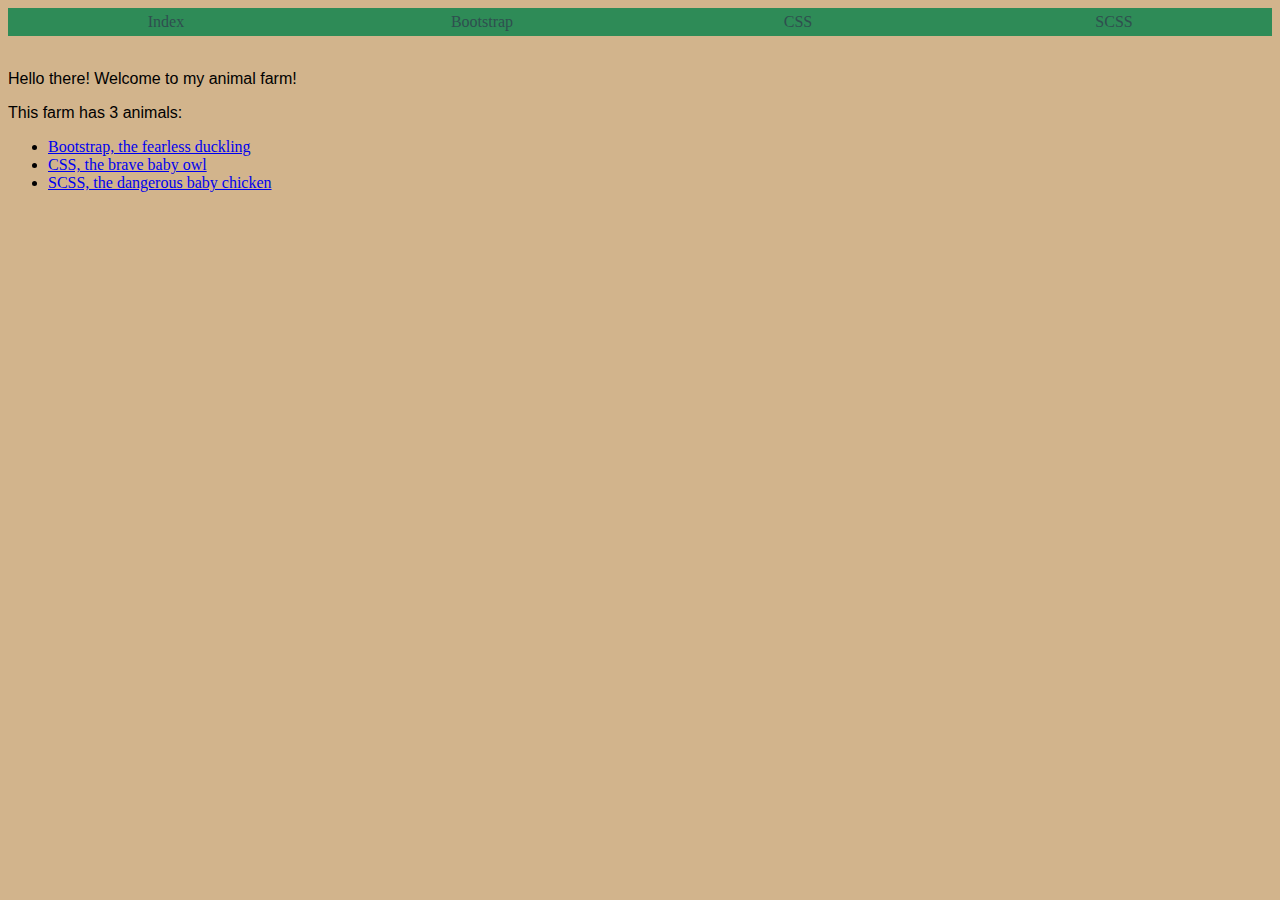
<file: index.html>
<!DOCTYPE html>
<html>
    <head>
      <link rel="stylesheet" type="text/css" href="lecture0Styles.css">


  
      <title>My Webpage - Johann Philipp Dreessen CSCI-E33a</title>

    </head>
    <body>
      <ul class='headerBar'>
        <li class='header'><a href='index.html'>Index</a></li>
        <li class='header'><a href='duckling.html'>Bootstrap</a></li>
        <li class='header'><a href='babyowl.html'>CSS</a></li>
        <li class='header'><a href='chicken.html'>SCSS</a></li>
      </ul>
      <br>



      <p>Hello there! Welcome to my animal farm!</p>

      <div>This farm has 3 animals:</div>


        <ul>
          <li><a href='duckling.html'>Bootstrap, the fearless duckling</a></li>
          <li><a href='babyowl.html'>CSS, the brave baby owl</a></li>
          <li><a href='chicken.html'>SCSS, the dangerous baby chicken</a></li>
        <ul>
    </body>
</html>
</file>
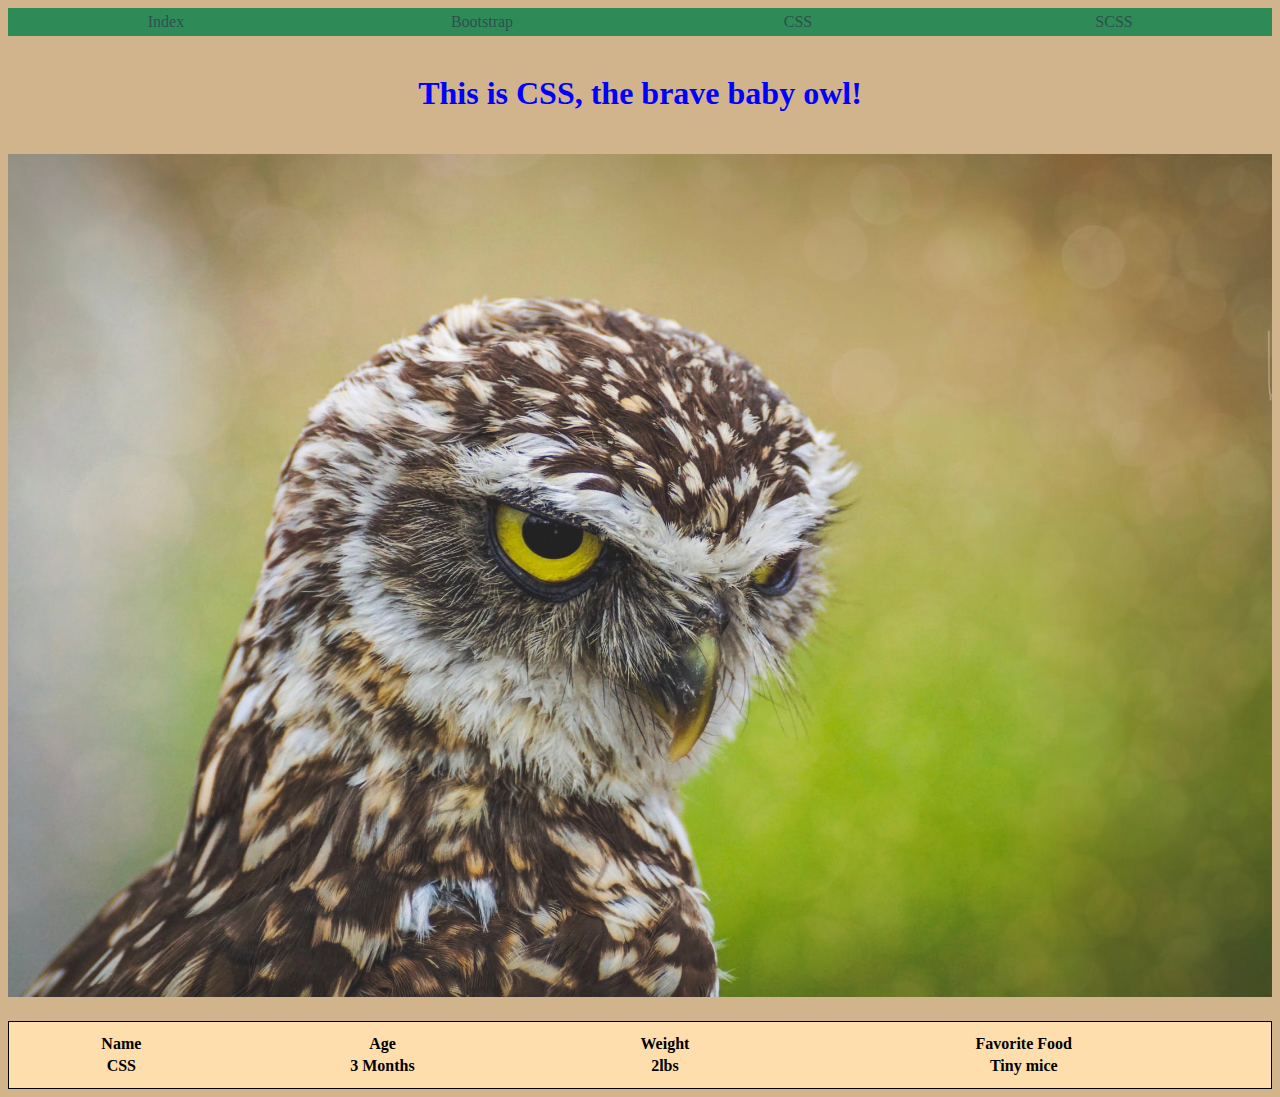
<file: babyowl.html>
<!DOCTYPE html>
<html>
    <head>
      <link rel="stylesheet" type="text/css" href="lecture0Styles.css">



      <title>My Webpage - Johann Philipp Dreessen CSCI-E33a</title>

    </head>
    <body>
      <ul class='headerBar'>
        <li class='header'><a href='index.html'>Index</a></li>
        <li class='header'><a href='duckling.html'>Bootstrap</a></li>
        <li class='header'><a href='babyowl.html'>CSS</a></li>
        <li class='header'><a href='chicken.html'>SCSS</a></li>
      </ul>
      <br>

      <h1 style="color: blue; text-align: center;">This is CSS, the brave baby owl!</h1>

      <img src='owlet.jpeg', alt="There should be a cute owlet picture here :(">

      <table id='babyowl'>
        <tr>
          <th>Name</th>
          <th>Age</th>
          <th>Weight</th>
          <th>Favorite Food</th>
        </tr>

        <tr>
          <th>CSS</th>
          <th>3 Months</th>
          <th>2lbs</th>
          <th>Tiny mice</th>
        </tr>

      </table>


    </body>
</html>
</file>
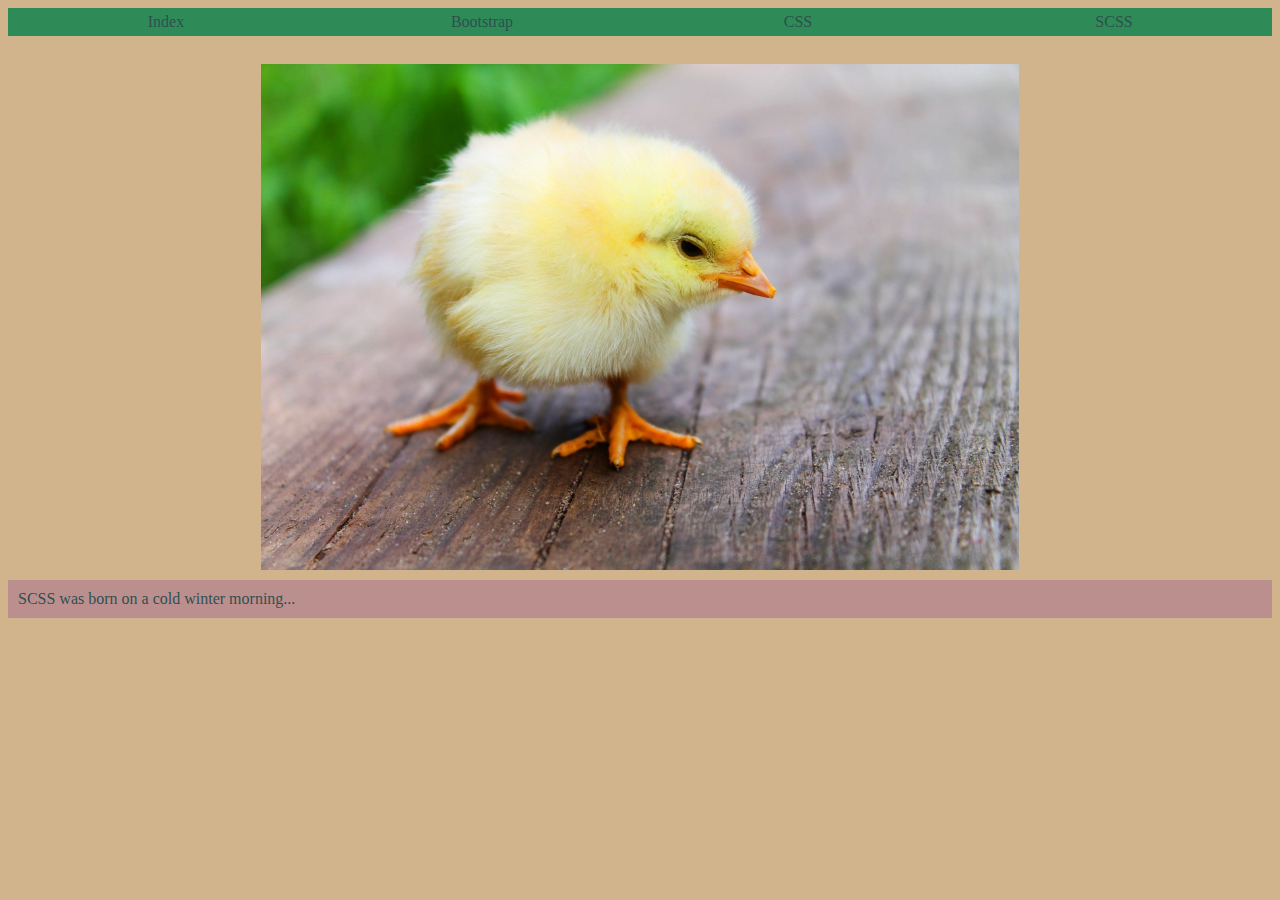
<file: chicken.html>
<!DOCTYPE html>
<html>
    <head>

      <link rel="stylesheet" type="text/css" href="scssStylesheet.css">
      <link rel="stylesheet" type="text/css" href="lecture0Styles.css">


      <title>My Webpage - Johann Philipp Dreessen CSCI-E33a</title>

    </head>
    <body>
      <ul class='headerBar'>
        <li class='header'><a href='index.html'>Index</a></li>
        <li class='header'><a href='duckling.html'>Bootstrap</a></li>
        <li class='header'><a href='babyowl.html'>CSS</a></li>
        <li class='header'><a href='chicken.html'>SCSS</a></li>
      </ul>
      <br>


      <!-- <h1 style="color: blue; text-align: center;">This is SCSS, the dangerous chicken!</h1> -->

      <img id=chickenpicture src='chicken.jpeg', alt="There should be a cute chicken picture here :(">

      <div class=scssStory>SCSS was born on a cold winter morning...</div>



    </body>
</html>
</file>
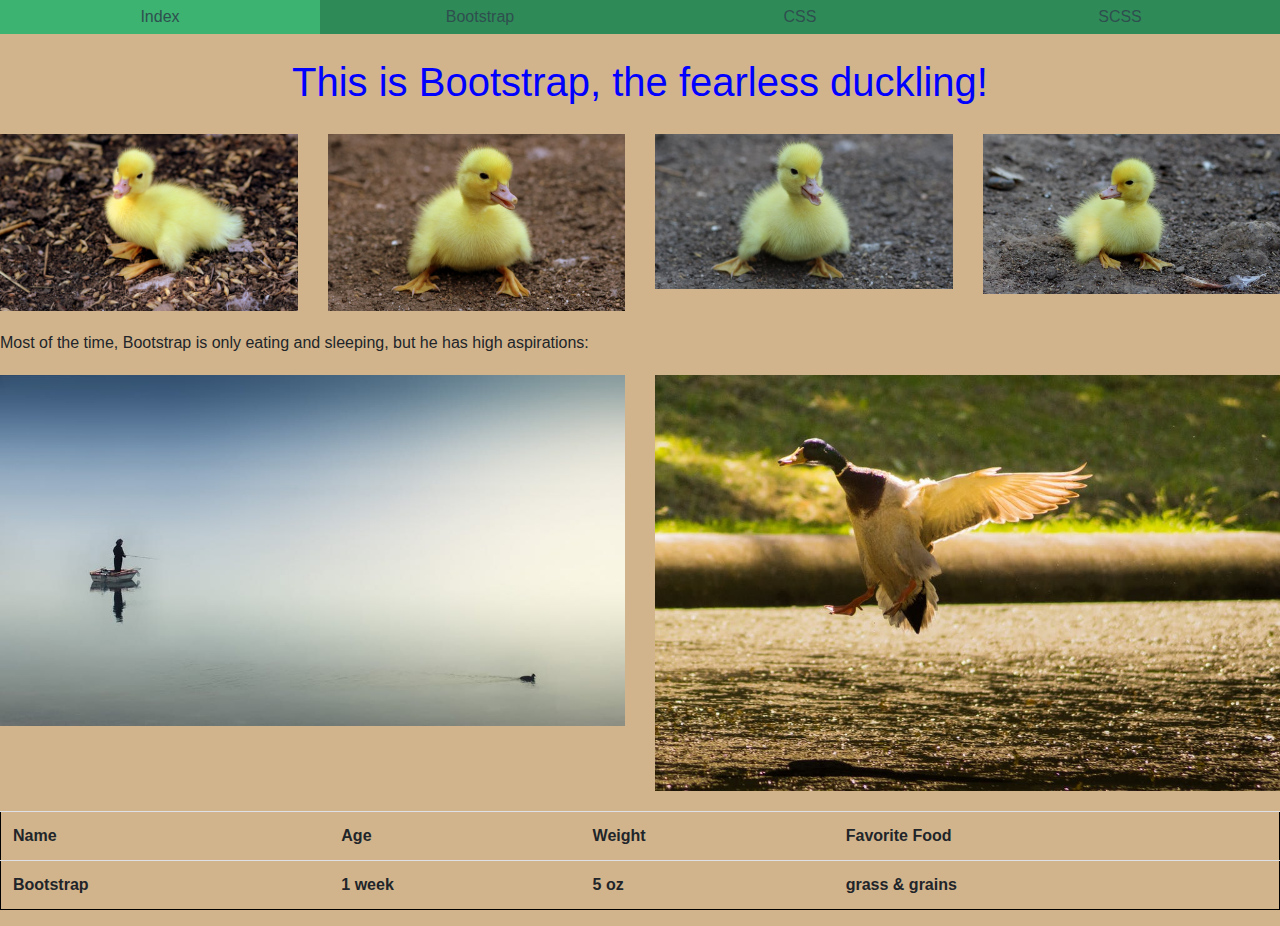
<file: duckling.html>
<!DOCTYPE html>
<html>
    <head>
      <meta charset="utf-8">
      <meta name="viewport" content="width=device-width, initial-scale=1">
      <link rel="stylesheet" href="https://maxcdn.bootstrapcdn.com/bootstrap/4.2.1/css/bootstrap.min.css">
      <link rel="stylesheet" type="text/css" href="lecture0Styles.css">



      <title>My Webpage - Johann Philipp Dreessen CSCI-E33a</title>

    </head>
    <body>
      <ul class='headerBar'>
        <li class='header'><a href='index.html'>Index</a></li>
        <li class='header'><a href='duckling.html'>Bootstrap</a></li>
        <li class='header'><a href='babyowl.html'>CSS</a></li>
        <li class='header'><a href='chicken.html'>SCSS</a></li>
      </ul>
      <br>

      <h1 style="color: blue; text-align: center;">This is Bootstrap, the fearless duckling!</h1>

      <div class="row">
        <div class="col-lg-3"><img src='duckling.jpeg', alt="There should be a cute duckling picture here :("></div>
        <div class="col-lg-3"><img src='duckling2.jpeg', alt="There should be a cute duckling picture here :("></div>
        <div class="col-lg-3"><img src='duckling3.jpeg', alt="There should be a cute duckling picture here :("></div>
        <div class="col-lg-3"><img src='duckling4.jpeg', alt="There should be a cute duckling picture here :("></div>
      </div>

      Most of the time, Bootstrap is only eating and sleeping, but he has high aspirations:


      <div class="row">
        <div class="col-lg-6"><img src='duck.jpeg', alt="There should be duck picture here"></div>
        <div class="col-lg-6"><img src='duck2.jpeg', alt="There should be duck picture here"></div>
      </div>


      <table class=table>
        <tr>
          <th>Name</th>
          <th>Age</th>
          <th>Weight</th>
          <th>Favorite Food</th>
        </tr>

        <tr>
          <th>Bootstrap</th>
          <th>1 week</th>
          <th>5 oz</th>
          <th>grass & grains</th>
        </tr>

      </table>


    </body>
</html>
</file>
<file: lecture0Styles.css>
body{
  background-color: Tan;
}

@media only screen and (max-width: 600px){
  body{
    background-color: white;
  }
}



ul.headerBar{
  width: 100%;
  list-style-type: none;
  padding: 0px;
  margin: 0px;
  background-color: SeaGreen;
  overflow: hidden;
}


li.header a{
  display: block;
  text-align: center;
  text-decoration: none;
  color: DarkSlateGrey;
  width: 100%;
  padding-top:5px;
  padding-bottom:5px;
}


@media only screen and (min-width: 600px){
  li.header a{
    margin: 0px;

    width: 25%;
    float: left;
    text-align: center;
    text-decoration: none;
    color: DarkSlateGrey;
  }
}





/* @media only screen and (max-width: 600px){
  body{
    background-color: white;
  }
} */

li.header a:hover{
    background-color: MediumSeaGreen;
}






table{
  width: 100%;
  padding: 10px;
  border: 1px solid black;
}

img{
  width: 100%;
  padding-top: 20px;
  padding-bottom: 20px;

}

#babyowl{
  background-color: NavajoWhite;
}



div, p{
  font-family: Arial, Helvetica, sans-serif;
}
</file>
<file: scssStylesheet.css>
#chickenpicture {
  padding: 10px;
  width: 60%;
  display: block;
  margin-left: auto;
  margin-right: auto;
}
table tr th {
  background-color: NavajoWhite;
}
table tr td {
  background-color: Cornsilk;
}
.scssStory {
  padding: 10px;
  background-color: RosyBrown;
  font-family: Brush Script MT, Brush Script Std, cursive;
}
.scssStory {
  color: DarkSlateGrey;
}
</file>
